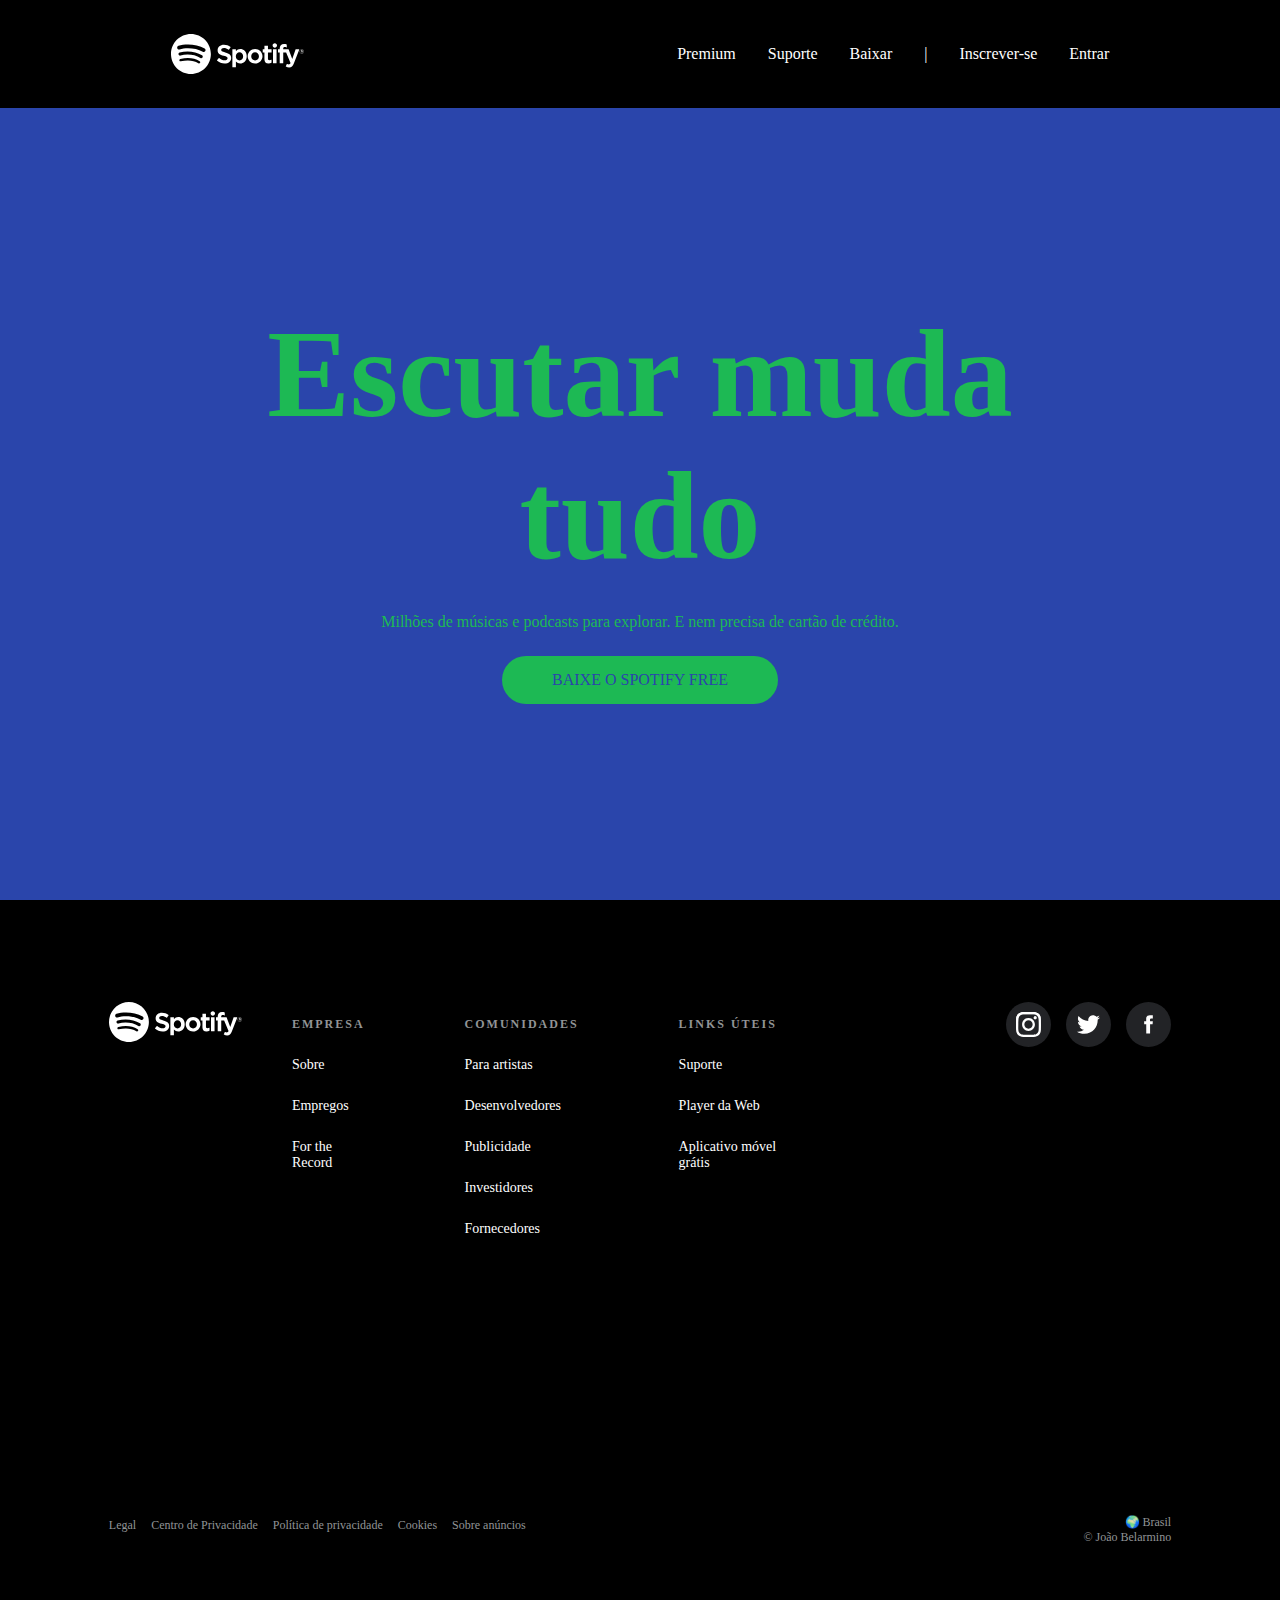
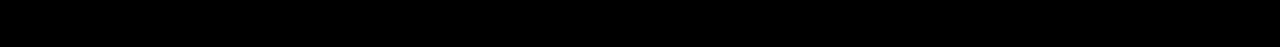
<file: Joao-PDE-325/index.html>
<!DOCTYPE html>
<html lang="en">
  <head>
    <meta charset="UTF-8" />
    <meta http-equiv="X-UA-Compatible" content="IE=edge" />
    <meta name="viewport" content="width=device-width, initial-scale=1.0" />
    <link rel="stylesheet" href="style.css" />
    <link
      href="//db.onlinewebfonts.com/c/01173b246d9d9ea808ea75a26b3b61bb?family=Circular+Spotify+Tx+T+Black"
      rel="stylesheet"
      type="text/css"
    />
    <title>Desafio - Spotify</title>
  </head>
  <body>
    <header>
      <nav class="menu-nav">
        <img src="img/spotify.svg" alt="Logo Spotify" class="logo-spotify" />
        <ul>
          <li class="item-list"><a href="">Premium</a></li>
          <li class="item-list"><a href="">Suporte</a></li>
          <li class="item-list"><a href="">Baixar</a></li>
          <li class="item-list"><span>|</span></li>
          <li class="item-list"><a href="">Inscrever-se</a></li>
          <li class="item-list"><a href="">Entrar</a></li>
        </ul>
      </nav>
    </header>
    <main>
      <div class="container">
        <h1 class="principal">Escutar muda tudo</h1>
        <p class="subfrase">
          Milhões de músicas e podcasts para explorar. E nem precisa de cartão
          de crédito.
        </p>
        <button class="btn-download"><span>Baixe o Spotify free</span></button>
      </div>
    </main>
    <footer>
      <div class="footer">
        <div class="content-box">
          <img src="img/spotify.svg" alt="Logo Spotify" class="logo-spotify" />
          <div class="column">
            <h3 class="name-column">Empresa</h3>
            <ul class="column-items">
              <li class="item-list"><a href="">Sobre</a></li>
              <li class="item-list"><a href="">Empregos</a></li>
              <li class="item-list"><a href="">For the Record</a></li>
            </ul>
          </div>
          <div class="column">
            <h3 class="name-column">Comunidades</h3>
            <ul class="column-items">
              <li class="item-list"><a href="">Para artistas</a></li>
              <li class="item-list"><a href="">Desenvolvedores</a></li>
              <li class="item-list"><a href="">Publicidade</a></li>
              <li class="item-list"><a href="">Investidores</a></li>
              <li class="item-list"><a href="">Fornecedores</a></li>
            </ul>
          </div>
          <div class="column">
            <h3 class="name-column">Links úteis</h3>
            <ul class="column-items">
              <li class="item-list"><a href="">Suporte</a></li>
              <li class="item-list"><a href="">Player da Web</a></li>
              <li class="item-list"><a href="">Aplicativo móvel grátis</a></li>
            </ul>
          </div>
          <div class="social-media">
            <ul class="social-items">
              <li class="medias">
                <button class="btn-social">
                  <img
                    src="img/instagram.svg"
                    alt="Instagram"
                    class="logo-social"
                  />
                </button>
              </li>
              <li class="medias">
                <button class="btn-social">
                  <img
                    src="img/twitter.svg"
                    alt="Twitter"
                    class="logo-social"
                  />
                </button>
              </li>
              <li class="medias">
                <button class="btn-social">
                  <img
                    src="img/facebook.svg"
                    alt="Facebook"
                    class="logo-social"
                  />
                </button>
              </li>
            </ul>
          </div>
        </div>
        <div class="bottom-list">
          <ul class="bottom-links">
            <li class="item-bottom"><a href="">Legal</a></li>
            <li class="item-bottom"><a href="">Centro de Privacidade</a></li>
            <li class="item-bottom"><a href="">Política de privacidade</a></li>
            <li class="item-bottom"><a href="">Cookies</a></li>
            <li class="item-bottom"><a href="">Sobre anúncios</a></li>
          </ul>
          <ul class="right-content">
            <li class="right-text">&#127757; Brasil</li>
            <li class="right-text">&#169; João Belarmino</li>
          </ul>
        </div>
      </div>
    </footer>
  </body>
</html>
</file>
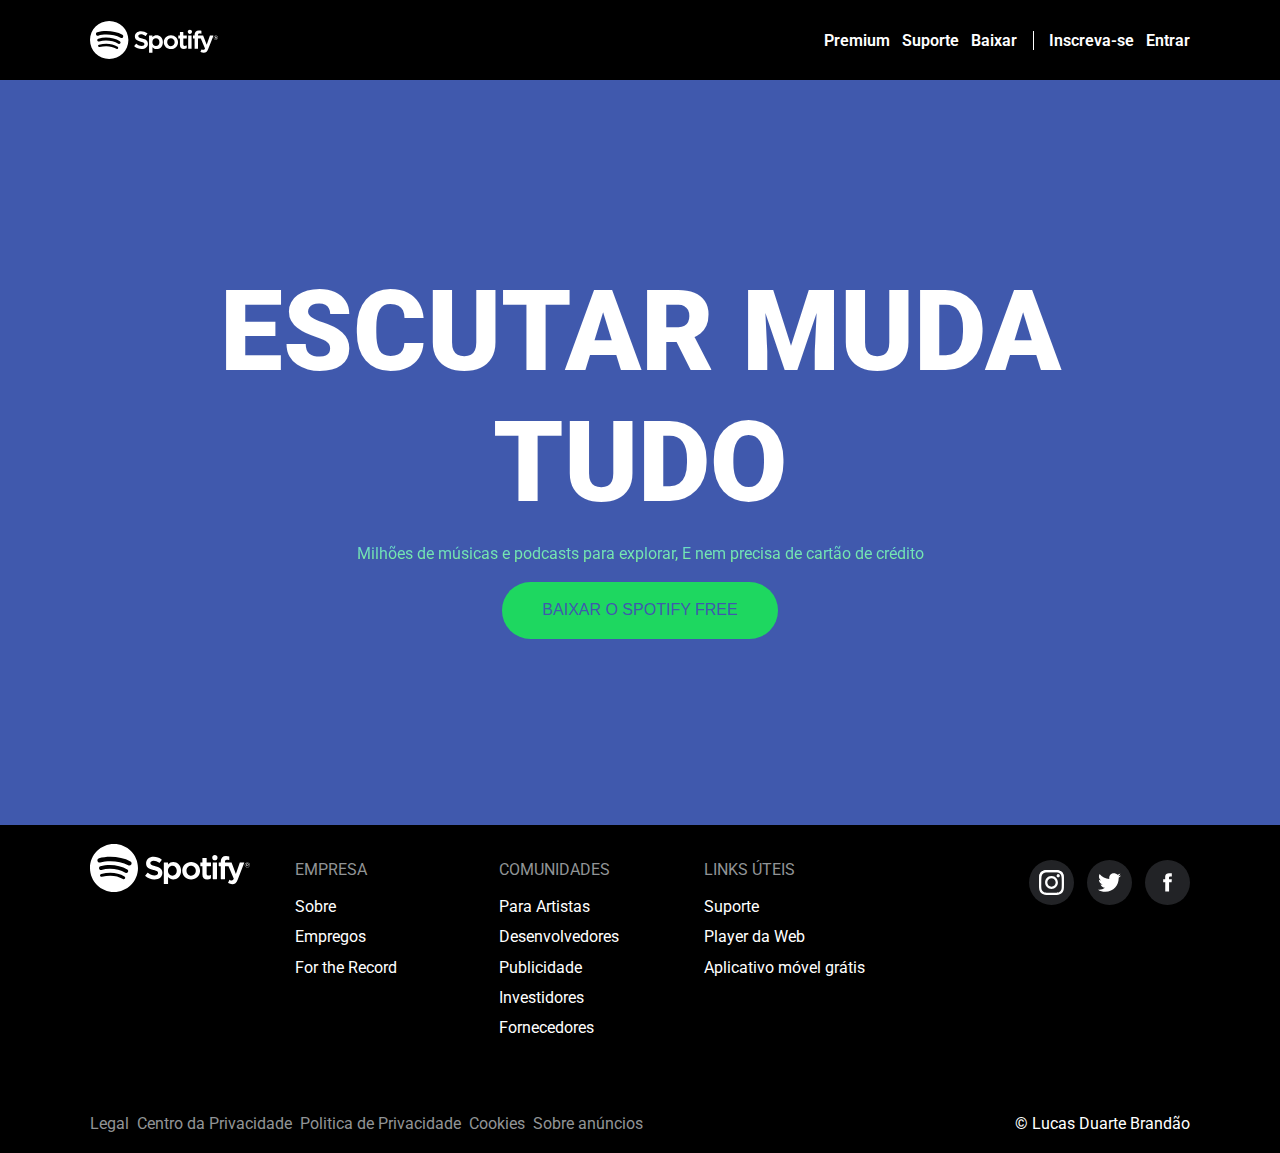
<file: lucas-PDE325/index.html>
<!DOCTYPE html>
<html lang="en">
  <head>
    <meta charset="UTF-8" />
    <meta http-equiv="X-UA-Compatible" content="IE=edge" />
    <meta name="viewport" content="width=device-width, initial-scale=1.0" />
    <link rel="preconnect" href="https://fonts.googleapis.com" />
    <link rel="preconnect" href="https://fonts.gstatic.com" crossorigin />
    <link
      href="https://fonts.googleapis.com/css2?family=Roboto:wght@300;400;500;700;900&display=swap"
      rel="stylesheet"
    />
    <link rel="stylesheet" href="./styles/global.css" />
    <link rel="stylesheet" href="./styles/style.css" />
    <link rel="stylesheet" href="./styles/footer.css" />
    <title>Spotify</title>
  </head>
  <body>
    <header>
      <div class="header_container">
        <img src="public/icons/spotify.svg" alt="Logo Spotify" />
        <nav class="links">
          <div>
            <a href="">Premium</a>
            <a href="">Suporte</a>
            <a href="">Baixar</a>
          </div>
          <div>
            <a href="">Inscreva-se</a>
            <a href="">Entrar</a>
          </div>
        </nav>
      </div>
    </header>
    <main>
      <div class="container">
        <h1>Escutar muda tudo</h1>
        <span
          >Milhões de músicas e podcasts para explorar, E nem precisa de cartão
          de crédito</span
        >
        <button>Baixar o Spotify free</button>
      </div>
    </main>
    <footer>
      <div class="footer_container">
        <section><img src="./public/icons/spotify.svg" alt="" /></section>
        <section>
          <span>Empresa</span>
          <ul>
            <li>Sobre</li>
            <li>Empregos</li>
            <li>For the Record</li>
          </ul>
        </section>
        <section>
          <span>Comunidades</span>
          <ul>
            <li>Para Artistas</li>
            <li>Desenvolvedores</li>
            <li>Publicidade</li>
            <li>Investidores</li>
            <li>Fornecedores</li>
          </ul>
        </section>
        <section>
          <span>Links úteis</span>
          <ul>
            <li>Suporte</li>
            <li>Player da Web</li>
            <li>Aplicativo móvel grátis</li>
          </ul>
        </section>
        <section class="social_midia">
          <a href="#">
            <img
              src="./public/icons/instagram.svg"
              alt="Social Midia Instagram"
            />
          </a>
          <a href="#">
            <img src="./public/icons/twitter.svg" alt="Social Midia Twitter" />
          </a>
          <a href="#">
            <img
              src="./public/icons/facebook.svg"
              alt="Social Midia Facebook"
            />
          </a>
        </section>
        <div>
          <ul>
            <li>Legal</li>
            <li>Centro da Privacidade</li>
            <li>Politica de Privacidade</li>
            <li>Cookies</li>
            <li>Sobre anúncios</li>
          </ul>
          <span>&copy; Lucas Duarte Brandão</span>
        </div>
      </div>
    </footer>
  </body>
</html>
</file>
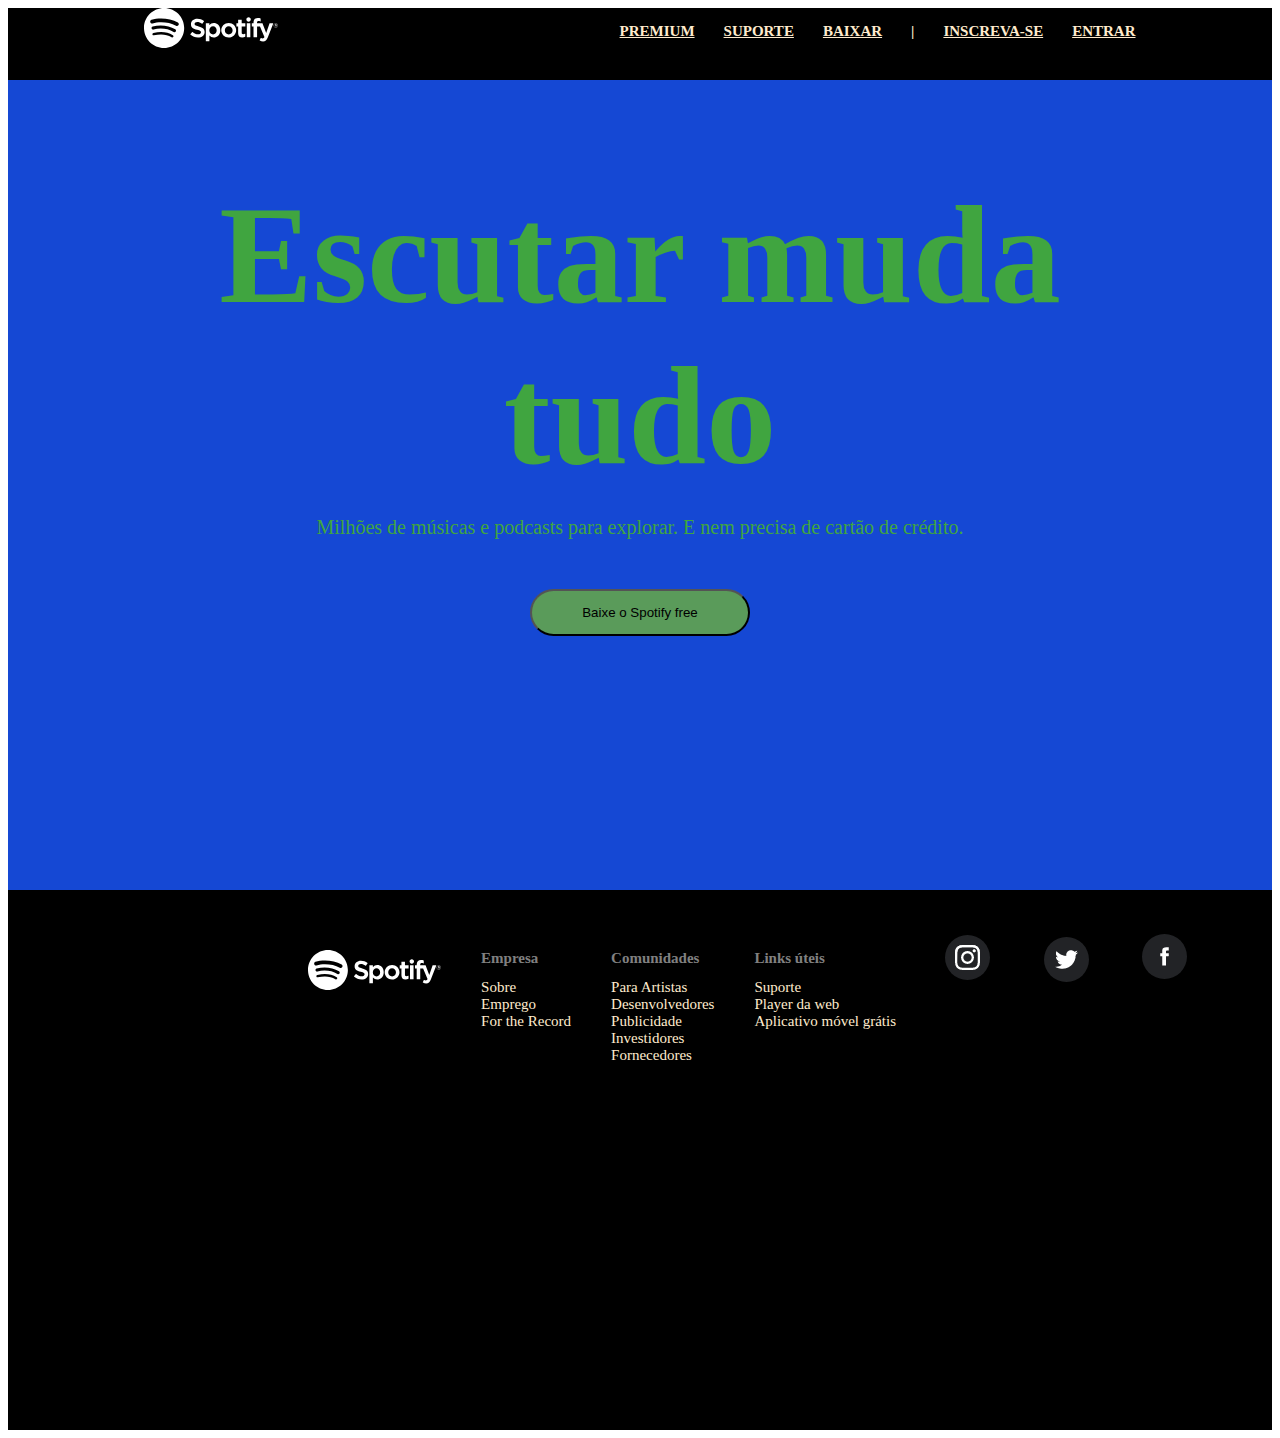
<file: Maicon-PDE-325/index.html>
<!DOCTYPE html>
<html>
    <head>
        <meta charset="UTF-8">
        <link rel="stylesheet" href="style.css">
            <link rel="stylesheet" href="https://fonts.googleapis.com/css2?family=Roboto:wght@300;400;500;700;900&display=swap">
    <title>Desafio Spotify</title>
    </head>
    <body>

                <header>
                    <nav class="menu">
                        <img class="logo" src="spotify.svg">
                        <ul class="lista">
                            <li class="item"><a href="">Premium</a></li>
                            <li class="item"><a href="">Suporte</a></li>
                            <li class="item"><a href="">Baixar</a></li>
                            <li class="item"><a href="">|</a></li>
                            <li class="item"><a href="">Inscreva-se</a></li>
                            <li class="item"><a href="">Entrar</a></li>
                        </ul>
                    </nav>

                </header>

                <main>
                    <div class="Spotify1"> 
                        <h1 class="Frase">Escutar muda 
                            tudo</h1> 
                        <p class="subfrase"> 
                            Milhões de músicas e podcasts para explorar. E nem precisa de cartão de crédito.
                        </p>
                        <button class="botao">Baixe o Spotify free</button>
                    </div>
                </main>

                <footer>

                    <div class="footer">
                        <div>
                        <img class="logo2" src="spotify.svg">
                        
                    </div>

                    
                    <div>

                        <ul class="colum">
                    
                    <h2 class="nomecoluna">Empresa</h2>
                            <li class="item"><a href="">Sobre</a></li>
                            <li class="item"><a href="">Emprego</a></li>
                            <li class="item"><a href="">For the Record</a></li>
                        </ul>
                        </div>

                        <div>
                            <ul class="colum">
                        <h2 class="nomecoluna">Comunidades</h2>
                            <li class="item"><a href="">Para Artistas</a></li>
                            <li class="item"><a href="">Desenvolvedores</a></li>
                            <li class="item"><a href="">Publicidade</a></li>
                            <li class="item"><a href="">Investidores</a></li>
                            <li class="item"><a href="">Fornecedores</a></li>
                        </ul>
                        
                        </div>

                        <div>
                            <ul class="colum">
                                <h2 class="nomecoluna">Links úteis</h2>
                            <li class="item"><a href="">Suporte</a></li>
                            <li class="item"><a href="">Player da web</a></li>
                            <li class="item"><a href="">Aplicativo móvel grátis</a></li>

                            </ul>

                        </div>

                        <div class="redes">
                            <ul class="itemsocial">
                                <li class="media"></li>
                                
                                <img src="instagram.png">
                            </ul>
                        </div>

                        <div class="redes">
                            <ul class="itemsocial">
                                <li class="media"></li>
                               
                                <img src="twitter.png">
                            </ul>
                        </div>

                        <div class="redes">
                            <ul class="itemsocial">
                                <li class="media"></li>
                                
                                <img src="facebook.png">
                            </ul>
                        </div>
                    
                    </div>
            
                </footer>


    

    </body>

</html>
</file>
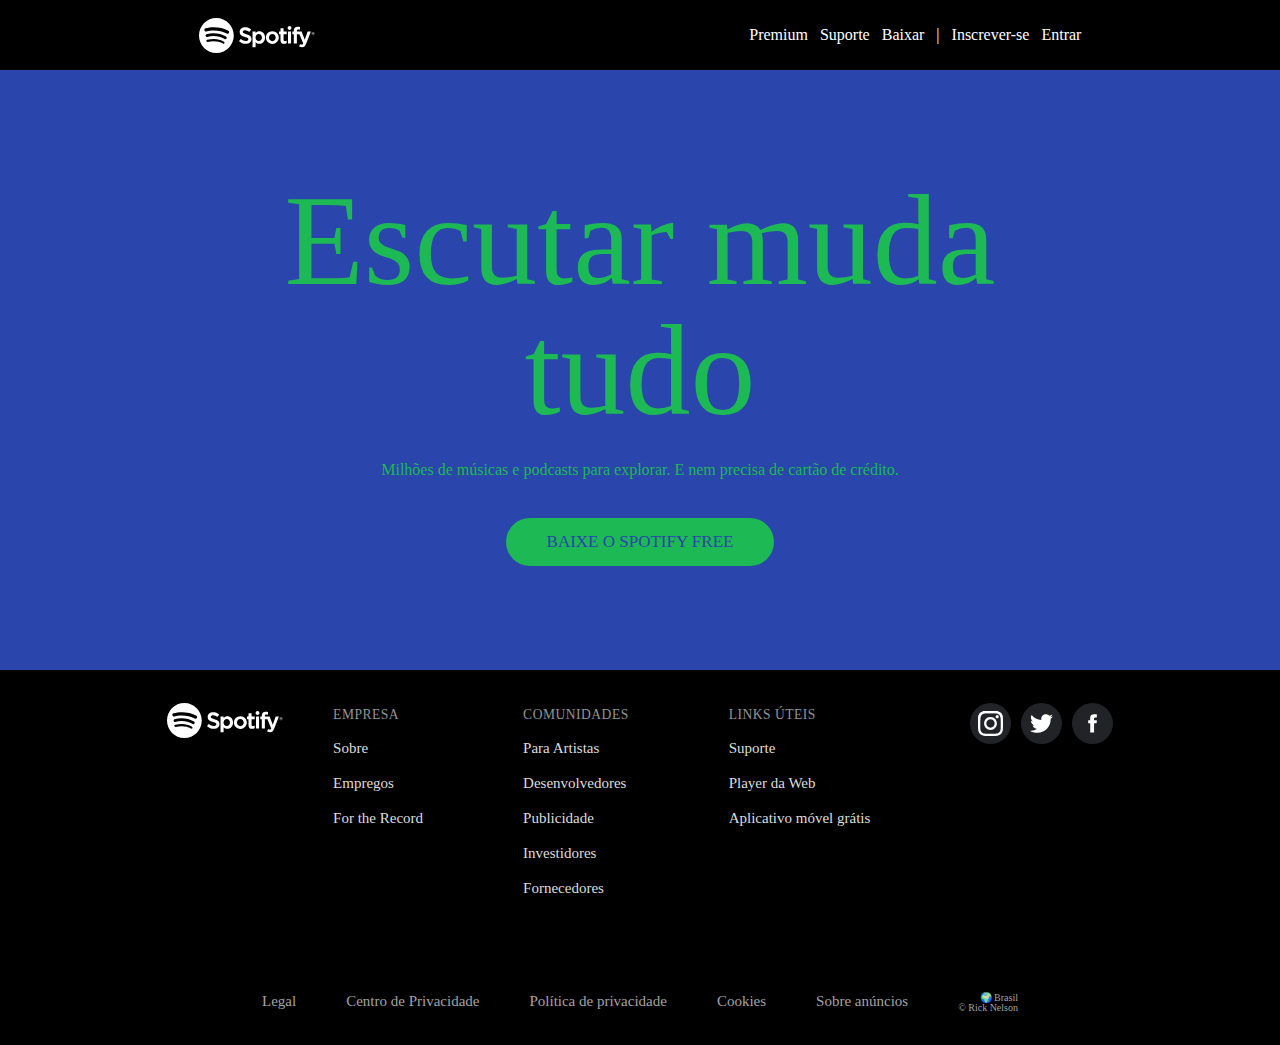
<file: Rick - PDE-325/spotify_index.html>
<!DOCTYPE html>


<html lang="en">

    <head>
        <meta charset="UTF-8">
        
        <meta name="viewport" content="width=device-width, initial-scale=1.0">
        
        <title>Spotify do Rick</title>

        <link rel="stylesheet" href="reset.css">
        <link rel="stylesheet" href="spotify_style.css">
    </head>


    <body>

        <header>
            <nav class="menu">
                <img class="logo" src="spotify.svg">

                <ul class="item">
                    <li><a href="">Premium</a></li>
                    <li><a href="">Suporte</a></li>
                    <li><a href="">Baixar</a></li>
                    <li><span>|</span></li>
                    <li><a href="">Inscrever-se</a></li>
                    <li><a href="">Entrar</a></li>
                </ul>
            </nav>
        </header>

        <main>
            <div class="principal">
                <h1 class="texto_central">Escutar muda tudo</h1>
                <p class="textinho">Milhões de músicas e podcasts para explorar. E nem precisa de cartão de crédito.</p>
                <button class="botao_download"><span>BAIXE O SPOTIFY FREE</span></button>
            </div>
        </main>

        <footer>
            <div class="rodape">

                <div class="informacoes">

                    <img class="logo" src="spotify.svg">

                    <div class="coluna">
                        <h4 class="nome_coluna">EMPRESA</h4>

                        <ul class="opcoes_coluna">
                            <li class="item_opcao_coluna"><a href="">Sobre</a></li>
                            <li class="item_opcao_coluna"><a href="">Empregos</a></li>
                            <li class="item_opcao_coluna"><a href="">For the Record</a></li>
                        </ul>
                    </div>

                    <div class="coluna">
                        <h4 class="nome_coluna">COMUNIDADES</h4>

                        <ul class="opcoes_coluna">
                            <li class="item_opcao_coluna"><a href="">Para Artistas</a></li>
                            <li class="item_opcao_coluna"><a href="">Desenvolvedores</a></li>
                            <li class="item_opcao_coluna"><a href="">Publicidade</a></li>
                            <li class="item_opcao_coluna"><a href="">Investidores</a></li>
                            <li class="item_opcao_coluna"><a href="">Fornecedores</a></li>
                        </ul>
                    </div>

                    <div class="coluna">
                        <h4 class="nome_coluna">LINKS ÚTEIS</h4>

                        <ul class="opcoes_coluna">
                            <li class="item_opcao_coluna"><a href="">Suporte</a></li>
                            <li class="item_opcao_coluna"><a href="">Player da Web</a></li>
                            <li class="item_opcao_coluna"><a href="">Aplicativo móvel grátis</a></li>
                        </ul>
                    </div>

                    <div class="redes_sociais">
                        <ul class="icones_redes_sociais">
                            <li class="icones"><button class="botao_rede"><img class="logo_rede_social" src="instagram.svg"></button></li>
                            <li class="icones"><button class="botao_rede"><img class="logo_rede_social" src="twitter.svg"></button></li>
                            <li class="icones"><button class="botao_rede"><img class="logo_rede_social" src="facebook.svg"></button></li>
                        </ul>
                    </div>

                </div>

                <div class="fundo">
                    <ul class="lista_fundo">
                        <li class="item_lista_fundo"><a href="">Legal</a></li>
                        <li class="item_lista_fundo"><a href="">Centro de Privacidade</a></li>
                        <li class="item_lista_fundo"><a href="">Política de privacidade</a></li>
                        <li class="item_lista_fundo"><a href="">Cookies</a></li>
                        <li class="item_lista_fundo"><a href="">Sobre anúncios</a></li>
                    </ul>

                    <ul class="direitos_autorais">
                        <li class="texto_direitos_autorais">&#127757; Brasil</li>
                        <li class="texto_direitos_autorais">&#169; Rick Nelson</li>
                    </ul>
                </div>

            </div>
        </footer>
    </body>
</html>
</file>
<file: Joao-PDE-325/style.css>
:root {
  --preto: #000;
  --verde: #1db954;
  --branco: #fff;
  --azul: #2a45ab;
  --cinza: #919496;
  --cinza-escuro: #222326;
  --fonte: "Circular Spotify Tx T Black";
}

* {
  margin: 0;
  padding: 0;
  box-sizing: border-box;
  font-family: var(--fonte);
  text-decoration: none;
  list-style: none;
}

.menu-nav {
  display: flex;
  justify-content: space-around;
  align-items: center;
  background-color: var(--preto);
  height: 12vh;
}

.logo-spotify {
  height: 40px;
}

.menu-nav ul {
  display: flex;
}

.menu-nav .item-list {
  margin-left: 32px;
}

.item-list,
.item-list a {
  color: var(--branco);
}

.container {
  height: 88vh;
  display: flex;
  flex-direction: column;
  justify-content: center;
  align-items: center;
  background-color: var(--azul);
}

.principal {
  color: var(--verde);
  text-align: center;
  max-width: 800px;
  font-size: 124px;
}

.subfrase {
  color: var(--verde);
  text-align: center;
  margin-top: 25px;
}

.btn-download {
  margin-top: 25px;
  border-radius: 50px;
  border: none;
  padding: 15px 50px;
  background-color: var(--verde);
}

.btn-download span {
  color: var(--azul);
  text-transform: uppercase;
  font-size: 16px;
}

.footer {
  height: 83vh;
  background-color: var(--preto);
  display: flex;
  justify-content: center;
  align-items: center;
  flex-direction: column;
}

.content-box {
  width: 83vw;
  height: 57vh;
  display: flex;
}

.column {
  margin: 15px 50px;
}

.name-column {
  color: var(--cinza);
  text-transform: uppercase;
  letter-spacing: 2px;
  font-size: 12px;
}

.column .item-list {
  padding-top: 25px;
  font-size: 14px;
}

.social-media {
  margin-left: 150px;
}

.social-items {
  display: flex;
}

.medias {
  padding-left: 15px;
}

.btn-social {
  border-radius: 100%;
  padding: 10px;
  background-color: var(--cinza-escuro);
  border: none;
  display: flex;
  justify-content: center;
  align-items: center;
}

.logo-social {
  height: 25px;
}

.bottom-list {
  width: 83vw;
  display: flex;
  justify-content: space-between;
}

.bottom-links {
  display: flex;
}

.item-bottom {
  margin-right: 15px;
}

.item-bottom a {
  color: var(--cinza);
  font-size: 12px;
}

.right-content {
  color: var(--cinza);
  font-size: 12px;
  text-align: right;
}
</file>
<file: lucas-PDE325/styles/global.css>
* {
  margin: 0;
  padding: 0;
  box-sizing: border-box;
}

:root {
  --white: #ffffff;
  --green-400: #1ed760;
  --green-500: #1db954;
  --black: #000000;
  --black-button-social: #222326;
  --grey: #919496;
  --background: #4059ad;
}

body {
  height: 100vh;
  font-family: "Roboto", sans-serif;
}

a {
  color: inherit;
  text-decoration: none;
}
</file>
<file: lucas-PDE325/styles/style.css>
header,
footer,
main {
  width: 100%;
}

header > div,
main > div,
footer > div {
  width: 1100px;
  margin: 0 auto;
  padding: 1.2rem 0;
}

header,
footer {
  background: var(--black);
}
main {
  background: var(--background);
}
li,
a {
  transition: color 0.2s;
  cursor: pointer;
}
li:hover,
a:hover {
  color: var(--green-400);
}
.header_container {
  height: 5rem;
  display: flex;
  align-items: center;
  justify-content: space-between;
}

.header_container img {
  width: 8rem;
}

.links {
  display: flex;
  color: var(--white);
  font-weight: 600;
  position: relative;
}

.links a + a {
  margin-left: 0.5rem;
}

.links div:nth-child(1)::after {
  content: "";
  width: 1px;
  height: 100%;
  background: var(--white);
  margin: 0 1rem;
  position: absolute;
}

.links > div:nth-child(2) {
  margin-left: 2rem;
}

.container {
  display: flex;
  flex-direction: column;
  align-items: center;
  justify-content: center;
  padding: 4rem;
  height: calc(100vh - 9.7rem);
}

.container > h1 {
  font-size: 7rem;
  background-image: linear-gradient(#66d7d1, #81f495);
  -webkit-background-clip: text;
  -webkit-text-fill-color: transparent;
  text-align: center;
  filter: brightness(0) invert(1);
  animation: cycle 8s ease infinite;

  font-weight: 900;
  text-transform: uppercase;
}

.container > span {
  margin-top: 1rem;
  background-image: linear-gradient(#66d7d1, #81f495);
  -webkit-background-clip: text;
  -webkit-text-fill-color: transparent;
  color: var(--green-400);
  animation: cycle 12s ease infinite;
}

.container > button {
  margin-top: 1.2rem;
  padding: 1.2rem 2.5rem;
  font-weight: 500;
  text-transform: uppercase;
  color: var(--background);
  font-size: 1rem;
  background: var(--green-400);
  border: none;
  border-radius: 2rem;
  cursor: pointer;
  transition: filter 0.2s;
}

.container > button:hover {
  filter: brightness(0.9);
}

@keyframes cycle {
  0%,
  100% {
    filter: brightness(0) invert(1);
  }
  35%,
  65% {
    filter: none;
  }
}
</file>
<file: lucas-PDE325/styles/footer.css>
.footer_container {
  display: grid;
  grid-template-columns: 195px 195px 195px 195px 1fr;
  grid-template-rows: 1fr 5rem;
  gap: 0.6rem;
}

.footer_container section + section {
  margin-top: 1rem;
}

.footer_container section > img {
  width: 10rem;
}
.footer_container section > span {
  color: var(--grey);
  text-transform: uppercase;
}
.footer_container section > ul {
  color: var(--white);
  margin-top: 0.8rem;
  line-height: 1.9;
}
.footer_container section > ul > li {
  list-style: none;
  cursor: pointer;
}

.social_midia {
  display: flex;
  justify-self: flex-end;
}

.social_midia a {
  width: 45px;
  height: 45px;
  display: flex;
  justify-content: center;
  align-items: center;
  border-radius: 50%;
  background: var(--black-button-social);
  margin-left: 0.8rem;
}

.social_midia a img {
  width: 25px;
  height: 25px;
}

.footer_container > div {
  display: flex;
  align-items: flex-end;
  justify-content: space-between;

  grid-column: 1 / 6;
  color: var(--white);
}

.footer_container > div ul {
  display: flex;
  color: var(--grey);
}
.footer_container > div ul li {
  list-style: none;
}
.footer_container > div ul li + li {
  margin-left: 0.5rem;
}
</file>
<file: Maicon-PDE-325/style.css>
.menu {
    background-color: black;
    height: 8vh;
    justify-content: space-around;
    display: flex;
    text-align: center;
}

.logo {
    height: 40px;
    display: flex;
    
}

.menu{
    text-transform: uppercase;
    color: #000000;
    font-weight: bold;
    font-size: 15px;
    text-decoration: none;

}

.menu a {
    color: blanchedalmond;
}

.lista {
    display: flex;
    height: auto;
}

.lista .item {
    margin-left: 29px;
    
}

nav a header {
    text-transform: uppercase;
    color: #000000;
    font-weight: bold;
    text-decoration: none;
}

.Spotify1 {
    color: #40a540;
    display: flex;
    flex-direction: column;
    background-color: rgb(21, 72, 212);
    align-items: center;
    height: 90vh;
    
}


.Frase {
    font-size: 140px;
    text-align: center;
    align-items: center;
    margin-left: 60px;
    margin-right: 60px;
    margin-bottom: 0%;
    
}

.subfrase {
    font-size: 20px;
    text-align: center; 
    margin-bottom: 50px;  
}

.botao {
    padding: 14px 50px;
    border-radius: 50px;
    background-color: #5a9b5a;
    text-align: center;
}

.footer {
    background-color: black;
    height: 60vh;
    display: flex;
}

.logo2 {
    height: 40px;
    display: flex;
    margin-left: 300px;
    margin-top: 60px;


}

.colum {
    margin-left: 50px 15px;
    align-items: center;
    font-size: 15px;
    margin-top: 60px;
}

.colum a {
    color: blanchedalmond;
    text-decoration: none;
    


}

.footer .nomecoluna {
    font-size: 15px;
    color: gray;
    display: flex;
}

.redes {
   margin-left: 2px;
}

.itemsocial {
    display: 0px;
}
</file>
<file: Rick - PDE-325/spotify_style.css>
:root {
    --preto: #000;
    --verde: #1db954;
    --branco: #fff;
    --azul: #2a45ab;
    --cinza: #919496;
    --cinza-escuro: #222326;
    --fonte: "Circular Spotify Tx T Black";
}

* {
    text-decoration: none;
    font-family: var(--fonte);
}


.menu {
    background-color: var(--preto);
    height: 70px;
    align-items: center;
    justify-content: space-around;
    display: flex;
}

.menu a, .menu span {
    padding-left: 12px;
}

.logo {
    height: 35px;
}

.menu .item {
    margin-left: 25px;
}

.menu ul {
    display: flex;
}

.item {
    color: var(--branco);
}

.item a {
    color: var(--branco)
}


.principal {
    background-color: var(--azul);
    align-items: center;
    justify-content: center;
    flex-direction: column;
    display: flex;
    height: 600px;
}

.texto_central {
    font-size: 130px;
    color: var(--verde);
    text-align: center;
    max-width: 712px;
}

.textinho {
    color: var(--verde);
    text-align: center;
    margin-top: 27px;
}

.botao_download {
    background-color: var(--verde);
    padding: 14px 41px;
    border-radius: 85px;
    margin-top: 40px;
    border: none;
}

.botao_download span {
    color: var(--azul);
    font-size: 17px;
}



.rodape {
    background-color: var(--preto);
    height: 375px;
    display: flex;
    justify-content: center;
    align-items: center;
    flex-direction: column;
    width: 0 auto;
    padding-bottom: 0px;
}

.informacoes {
    display: flex;
    height: 200px;
    width: 0 auto;
}

.coluna {
    margin: 5px 50px;
}

.nome_coluna {
    color: var(--cinza);
    font-size: 13.55px;
    letter-spacing: 0.5px;
}

.coluna .item_opcao_coluna {
    font-size: 15px;
    padding-top: 20px;
}

.item_opcao_coluna a {
    color: #dddddd;
}

.redes_sociais {
    margin-left: 40px;
}

.icones_redes_sociais {
    display: flex;
}

.icones {
    padding-left: 10px;
}

.logo_rede_social {
    height: 25px;
}

.botao_rede {
    background-color: var(--cinza-escuro);
    justify-content: center;
    align-items: center;
    display: flex;
    border-radius: 80px;
    border: none;
    padding: 8px;
}

.fundo {
    width: 83hv;
    display: flex;
    justify-content: space-between;
    margin-top: 90px;
}

.lista_fundo {
    display: flex;
}

.item_lista_fundo a {
    color: #a3a3a3;
    font-size: 15px;
}

.item_lista_fundo {
    margin-right: 50px;
}

.direitos_autorais {
    color: #a3a3a3;
    font-size: 10px;
    text-align: right;
}
</file>
